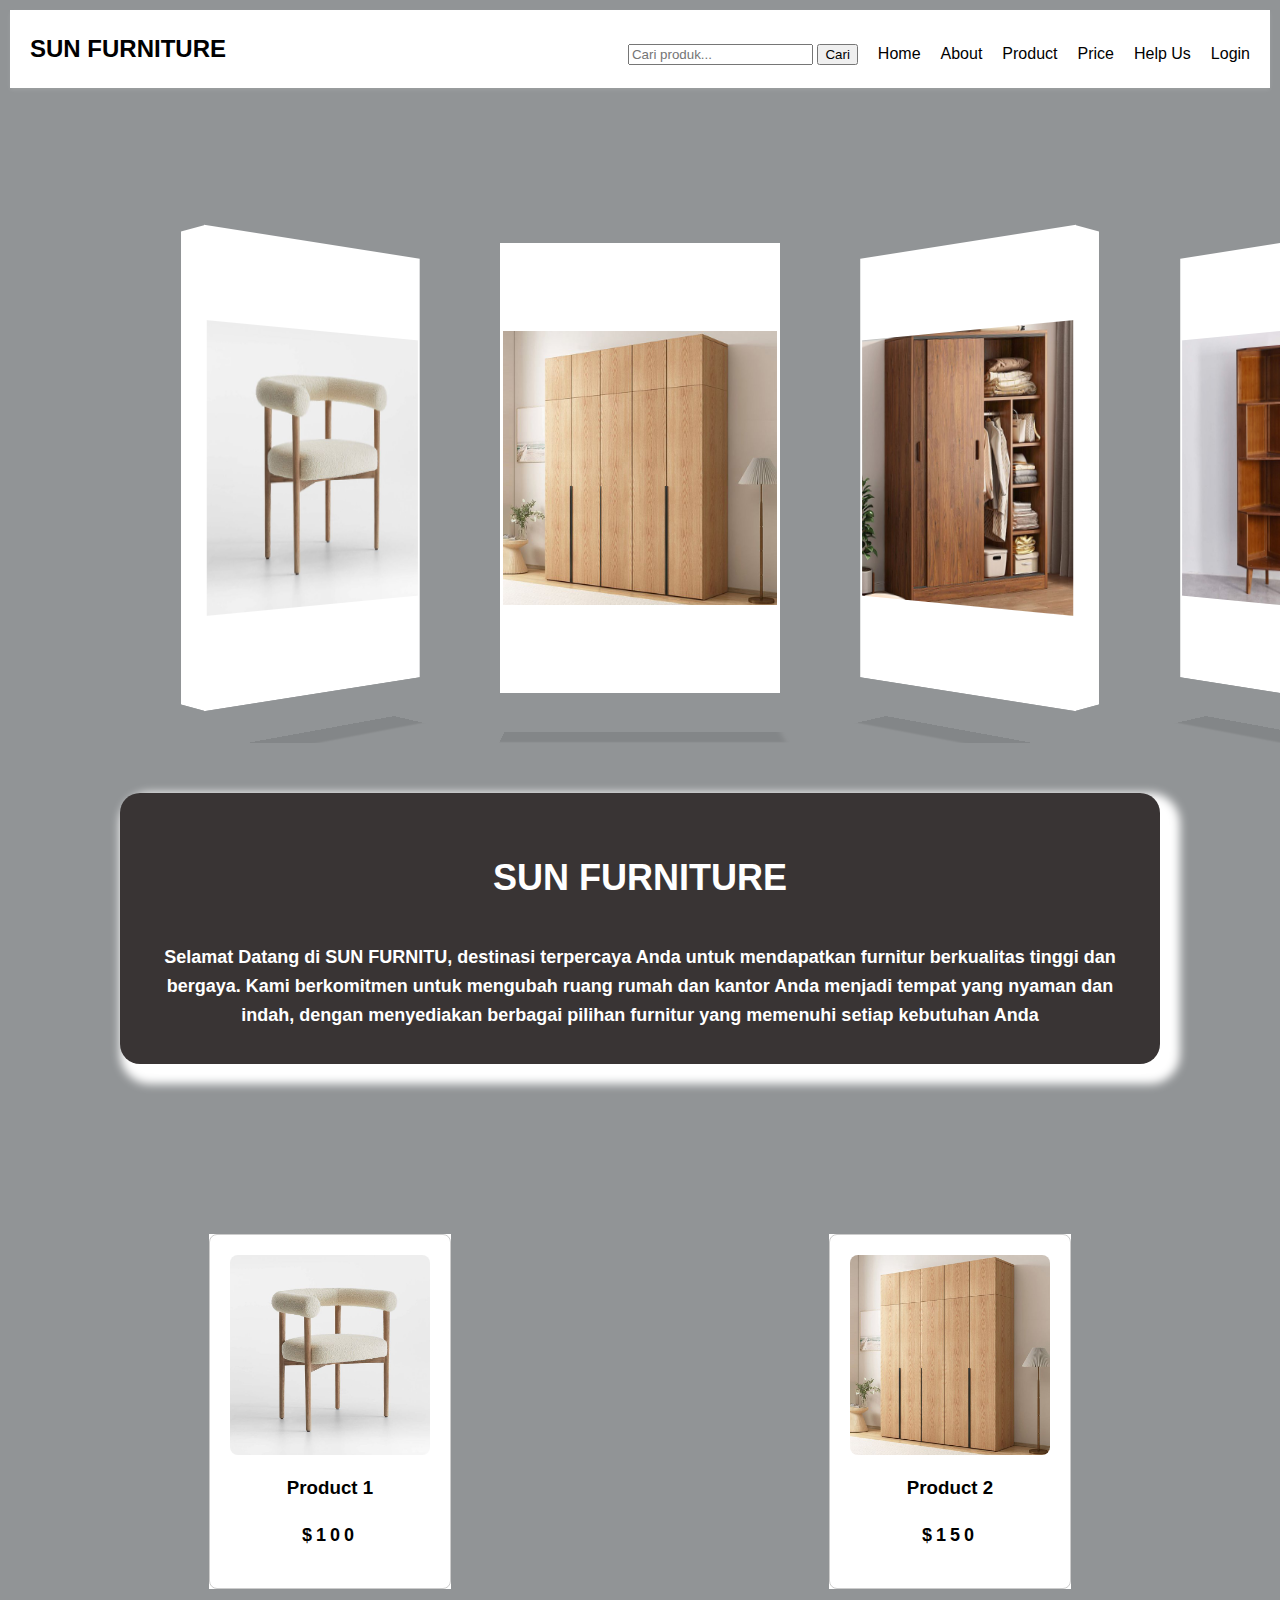
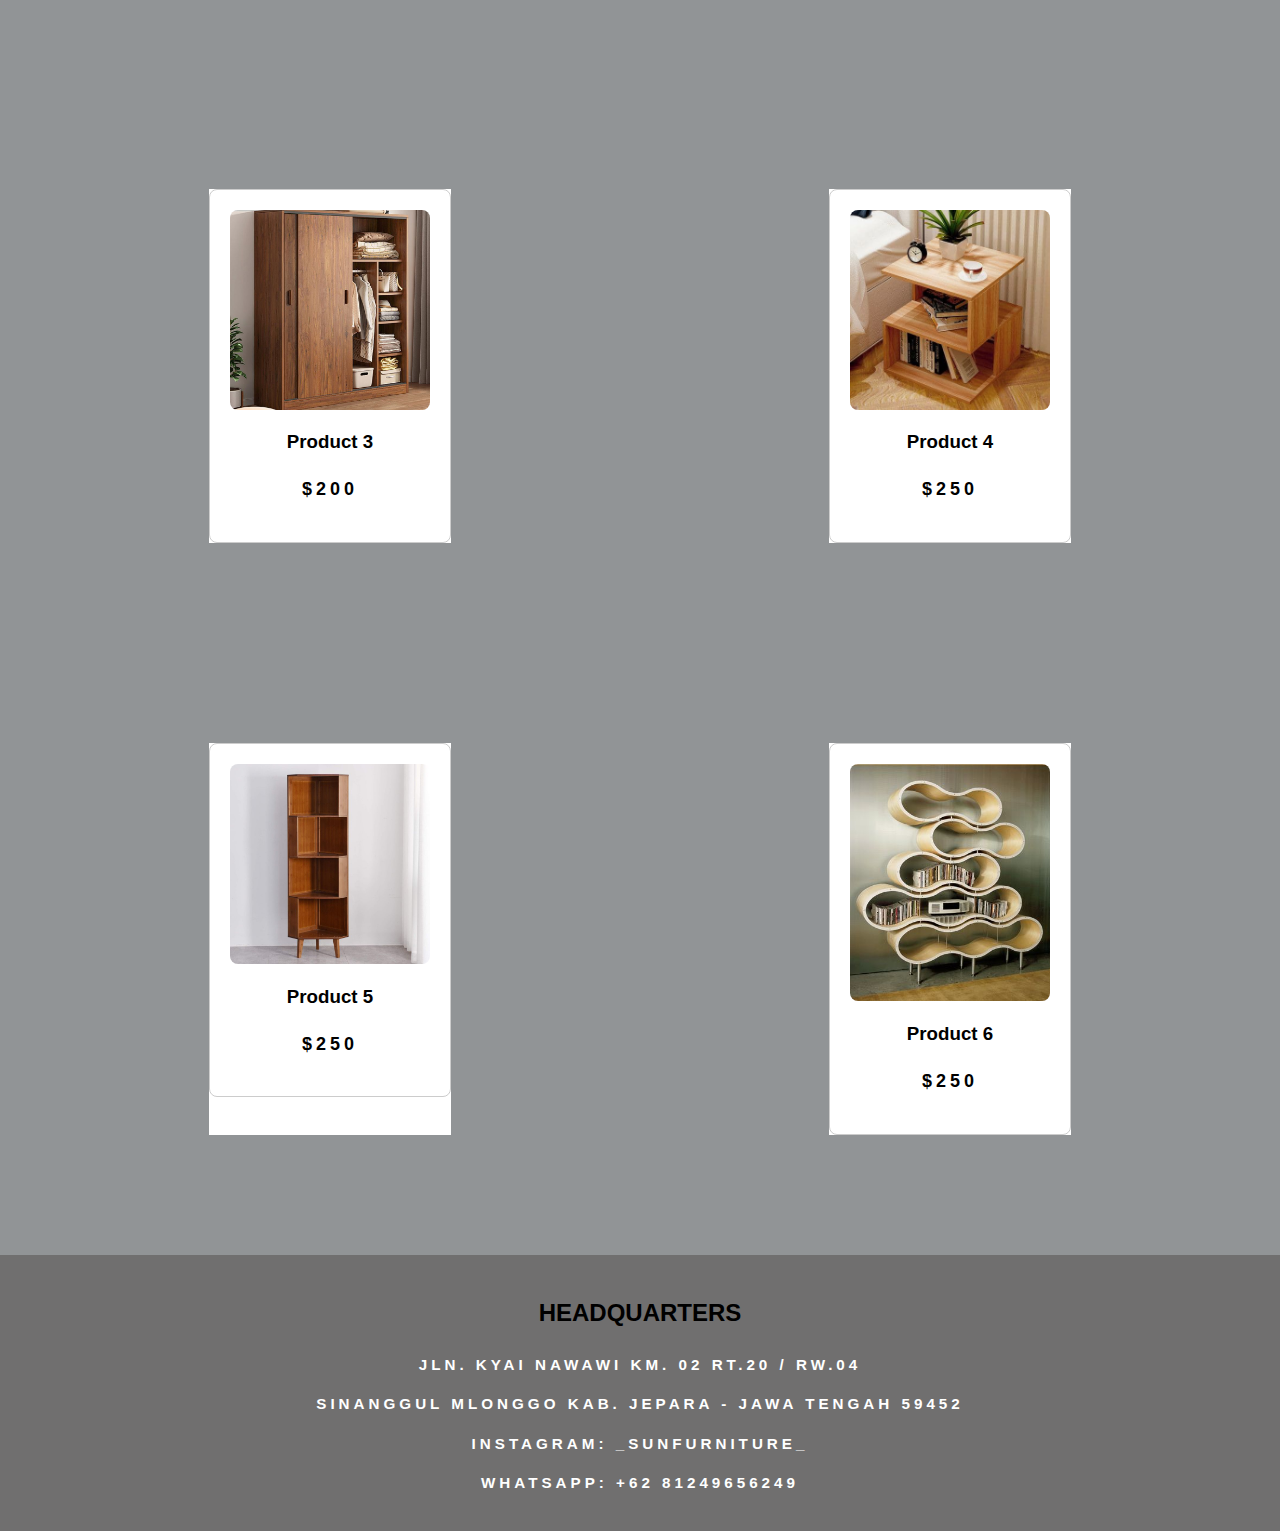
<file: Shabrina/index.html>
<!DOCTYPE html>
<html lang="en">

<head>
  <meta charset="UTF-8" />
  <meta name="viewport" content="width=device-width, initial-scale=1.0" />
  <title>Sun Furniture</title>
  <link rel="stylesheet" href="css/style.css" />
</head>

<body>
  <header>
    <div class="logo">SUN FURNITURE</div>
    <nav>
      <ul>
        <li class="search-bar"> 
          <input type="text" placeholder="Cari produk...">
          <button type="submit">Cari</button>
        </li>
        <li><a href="index.html">Home</a></li>
        <li><a href="#">About</a></li>
        <li><a href="#">Product</a></li>
        <li><a href="#">Price</a></li>
        <li><a href="index.html">Help Us</a></li>
        <li><a href="login.html">Login</a></li>
        
      </ul>
    </nav>
  </header>

  <main>
    <div class="carousel">
      <div class="carousel__body">
        <div class="carousel__prev">
          <i class="far fa-angle-left"></i>
        </div>
        <div class="carousel__next">
          <i class="far fa-angle-right"></i>
        </div>
        <div class="carousel__slider">
          <!-- Replace items below with your dynamic image values if needed -->
          <div class="carousel__slider__item">
            <div class="item__3d-frame">
              <div class="item__3d-frame__box item__3d-frame__box--front">
                <img src="asset/kursi.jpg" alt="Kursi" />
              </div>
              <div class="item__3d-frame__box item__3d-frame__box--left"></div>
              <div class="item__3d-frame__box item__3d-frame__box--right"></div>
            </div>
          </div>
          <div class="carousel__slider__item">
            <div class="item__3d-frame">
              <div class="item__3d-frame__box item__3d-frame__box--front">
                <img src="asset/lemari.jpg" alt="Lemari" />
              </div>
              <div class="item__3d-frame__box item__3d-frame__box--left"></div>
              <div class="item__3d-frame__box item__3d-frame__box--right"></div>
            </div>
          </div>
          <!-- Add more items with images as needed -->
          <div class="carousel__slider__item">
            <div class="item__3d-frame">
              <div class="item__3d-frame__box item__3d-frame__box--front">
                <img src="asset/lemari_baju.jpg" alt="Lemari Baju" />
              </div>
              <div class="item__3d-frame__box item__3d-frame__box--left"></div>
              <div class="item__3d-frame__box item__3d-frame__box--right"></div>
            </div>
          </div>
          <div class="carousel__slider__item">
            <div class="item__3d-frame">
              <div class="item__3d-frame__box item__3d-frame__box--front">
                <img src="asset/rak.jpg" alt="Rak" />
              </div>
              <div class="item__3d-frame__box item__3d-frame__box--left"></div>
              <div class="item__3d-frame__box item__3d-frame__box--right"></div>
            </div>
          </div>
          <!-- Continue for all items -->
        </div>
      </div>
    </div>
    <section class="document">
      <div class="DOCTYPE">
        <h3>SUN FURNITURE</h3>
        <h2>Selamat Datang di SUN FURNITU, 
          destinasi terpercaya Anda untuk mendapatkan furnitur berkualitas tinggi dan bergaya. 
          Kami berkomitmen untuk mengubah ruang rumah dan kantor Anda menjadi tempat yang nyaman dan indah, 
          dengan menyediakan berbagai pilihan furnitur yang memenuhi setiap kebutuhan Anda</h2>
      </div>
    </section>

    <section class="products">
      <div class="cards-categories">
          <div class="card">
            <img src="asset/kursi.jpg" alt="Product 1" />
            <h3>Product 1</h3>
            <p>$100</p>
          </div>
        </div>
        <div class="cards-categories">
          <div class="card">
            <img src="asset/lemari.jpg" alt="Product 2" />
            <h3>Product 2</h3>
            <p>$150</p>
          </div>
        </div>
        <div class="cards-categories">
          <div class="card">
            <img src="asset/lemari_baju.jpg" alt="Product 3" />
            <h3>Product 3</h3>
            <p>$200</p>
          </div>
        </div>
        <div class="cards-categories">
          <div class="card">
            <img src="asset/meja.jpg" alt="Product 4" />
            <h3>Product 4</h3>
            <p>$250</p>
          </div>
        </div>
        <div class="cards-categories">
          <div class="card">
            <img src="asset/rak.jpg" alt="Product 5" />
            <h3>Product 5</h3>
            <p>$250</p>
          </div>
        </div>
        <div class="cards-categories">
          <div class="card">
            <img src="asset/rak_hias.jpg" alt="Product 6" />
            <h3>Product 6</h3>
            <p>$250</p>
          </div>
        </div>
    </section>
  </main>


  <script>
    (function () {
      "use strict";

      var carousel = document.getElementsByClassName('carousel')[0],
        slider = carousel.getElementsByClassName('carousel__slider')[0],
        items = carousel.getElementsByClassName('carousel__slider__item'),
        prevBtn = carousel.getElementsByClassName('carousel__prev')[0],
        nextBtn = carousel.getElementsByClassName('carousel__next')[0];

      var width, height, totalWidth, margin = 20,
        currIndex = 0,
        interval, intervalTime = 4000;

      function init() {
        resize();
        move(Math.floor(items.length / 2));
        bindEvents();
        timer();
      }

      function resize() {
        width = Math.max(window.innerWidth * 0.25, 275);
        height = window.innerHeight * 0.5;
        totalWidth = width * items.length;

        slider.style.width = totalWidth + "px";

        for (var i = 0; i < items.length; i++) {
          var item = items[i];
          item.style.width = (width - (margin * 2)) + "px";
          item.style.height = height + "px";
        }
      }

      function move(index) {
        if (index < 1) index = items.length;
        if (index > items.length) index = 1;
        currIndex = index;

        for (var i = 0; i < items.length; i++) {
          var item = items[i],
            box = item.getElementsByClassName('item__3d-frame')[0];
          if (i === (index - 1)) {
            item.classList.add('carousel__slider__item--active');
            box.style.transform = "perspective(1200px)";
          } else {
            item.classList.remove('carousel__slider__item--active');
            box.style.transform = "perspective(1200px) rotateY(" + (i < (index - 1) ? 40 : -40) + "deg)";
          }
        }

        slider.style.transform = "translate3d(" + ((index * -width) + (width / 2) + window.innerWidth / 2) + "px, 0, 0)";
      }

      function timer() {
        clearInterval(interval);
        interval = setInterval(function () {
          move(++currIndex);
        }, intervalTime);
      }

      function prev() {
        move(--currIndex);
        timer();
      }

      function next() {
        move(++currIndex);
        timer();
      }

      function bindEvents() {
        window.onresize = resize;
        prevBtn.addEventListener('click', function () { prev(); });
        nextBtn.addEventListener('click', function () { next(); });
      }

      init();

    })();

   
  </script>
</body>
<footer>
  <h2>HEADQUARTERS</h2>
  <p>Jln. Kyai Nawawi KM. 02 RT.20 / RW.04</p>
  <p>Sinanggul Mlonggo Kab. Jepara - Jawa tengah 59452</p>
  <p>Instagram: _sunfurniture_</p>
  <p>WhatsApp: +62 81249656249</p>
</footer>

</html>
</file>
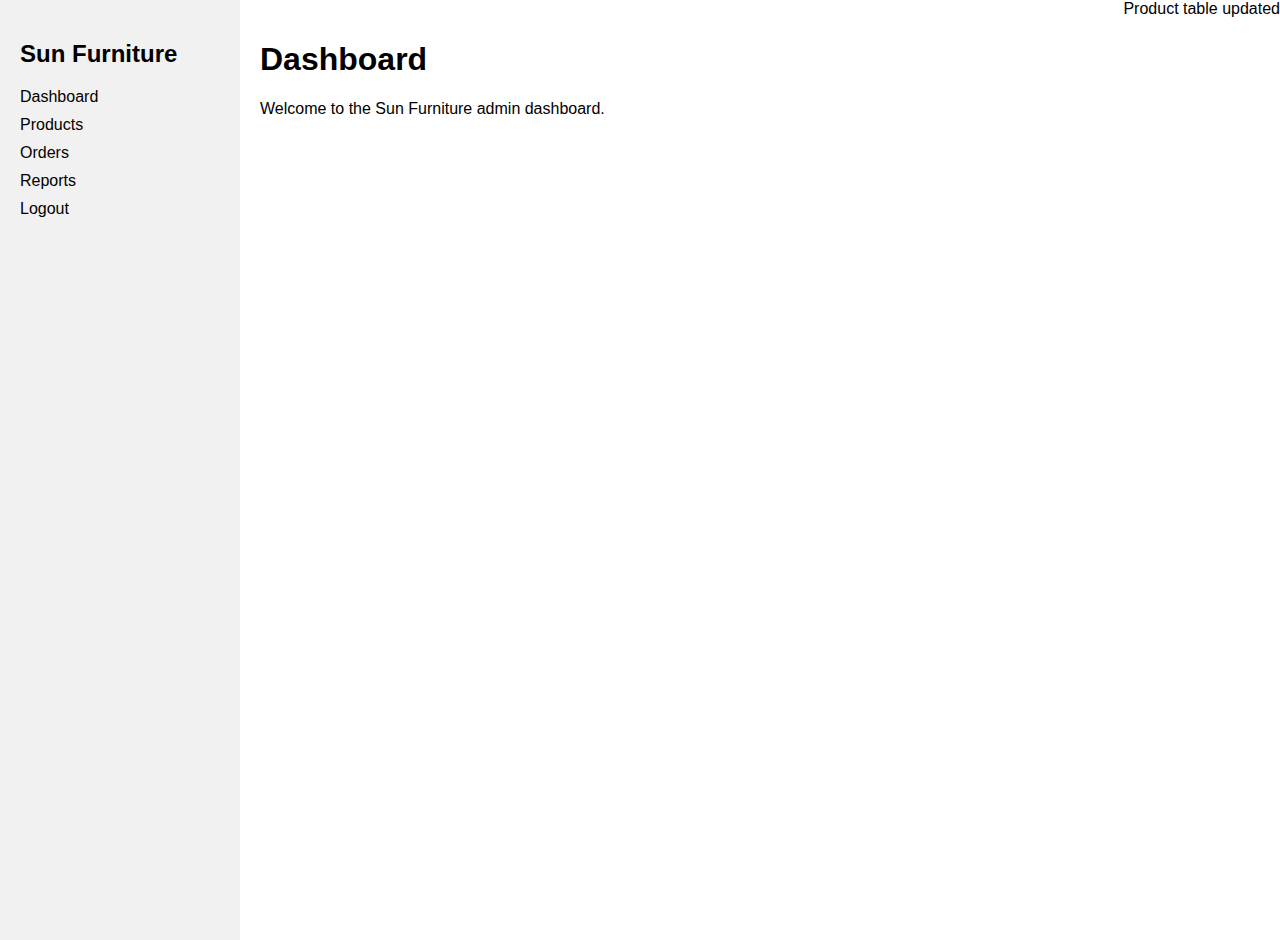
<file: Shabrina/admin.html>
<!DOCTYPE html>
<html lang="en">

<head>
  <meta charset="UTF-8" />
  <meta name="viewport" content="width=device-width, initial-scale=1.0" />
  <title>Admin Dashboard - Sun Furniture</title>
  <link rel="stylesheet" href="css/admin.css" />
</head>

<body>
  <div id="sidebar">
    <h2>Sun Furniture</h2>
    <ul>
      <li><a href="#" onclick="showPage('dashboard')">Dashboard</a></li>
      <li><a href="#" onclick="showPage('products')">Products</a></li>
      <li><a href="#" onclick="showPage('orders')">Orders</a></li>
      <li><a href="#" onclick="showPage('reports')">Reports</a></li>
      <li><a href="index.html">Logout</a></li>
    </ul>
  </div>

  <div id="main-content">
    <div id="dashboard-page">
      <h1>Dashboard</h1>
      <p>Welcome to the Sun Furniture admin dashboard.</p>
    </div>

    <div id="products-page" style="display: none">
      <h1>Products</h1>

      <button id="incrementButton" class="create-button" onclick="showProductModal()">
        Create New Product
      </button>
      <button id="count">0</button>
      <table id="product-table">
        <thead>
          <tr>
            <th>Name</th>
            <th>Price</th>
            <th>Actions</th>
          </tr>
        </thead>
        <tbody></tbody>
      </table>
    </div>

    <div id="orders-page" style="display: none">
      <h1>Orders</h1>
      <button class="create-button" onclick="showOrderModal()">
        Create New Order
      </button>
      <table id="order-table">
        <thead>
          <tr>
            <th>Customer Name</th>
            <th>Product</th>
            <th>Quantity</th>
            <th>Total Price</th>
            <th>Actions</th>
          </tr>
        </thead>
        <tbody></tbody>
      </table>
    </div>

    <div id="reports-page" style="display: none">
      <h1>Reports</h1>
      <h2>Order Summary</h2>
      <table id="report-table">
        <thead>
          <tr>
            <th>Customer Name</th>
            <th>Product</th>
            <th>Quantity</th>
            <th>Total Price</th> 
          </tr>
        </thead>
        <tbody></tbody>
      </table>
      <h3>Total Revenue: $<span id="total-revenue">0</span></h3>
    </div>
  </div>

  <div id="product-modal" class="modal">
    <div class="modal-content">
      <span class="close" onclick="closeProductModal()">&times;</span>
      <h2>Create New Product</h2>
      <form id="product-form">
        <input type="text" id="product-name" placeholder="Product Name" required />
        <input type="number" id="product-price" placeholder="Price" required />
        <button type="submit">Add Product</button>
      </form>
    </div>
  </div>

  <div id="order-modal" class="modal">
    <div class="modal-content">
      <span class="close" onclick="closeOrderModal()">&times;</span>
      <h2>Create New Order</h2>
      <form id="order-form">
        <input type="text" id="customer-name" placeholder="Customer Name" required />
        <select id="order-product" required>
          <option value="">Select a product</option>
        </select>
        <input type="number" id="order-quantity" placeholder="Quantity" required />
        <button type="submit">Add Order</button>
      </form>
    </div>
  </div>
  <div id="snackbar" class="snackbar"></div>
</body>
<script src="js/script.js">
  function showSnackbar(message) {
    var snackbar = document.getElementById("snackbar");
    snackbar.textContent = message;
    snackbar.className = "snackbar show";
    setTimeout(() => { snackbar.className = snackbar.className.replace("show", ""); }, 3000);
  }
</script>
<script>
  const localStorageKey = "JUMLAH_KLIK";
   if (typeof Storage !== "undefined") {
      if (localStorage.getItem(localStorageKey) === null) {
     localStorage.setItem(localStorageKey, 0);
      }
             const Incrementbutton = document.querySelector("#incrementButton");
      const clearButton = document.querySelector("#clear");
      const countDisplay = document.querySelector("#count");
      countDisplay.innerText = localStorage.getItem(localStorageKey);
   Incrementbutton.addEventListener("click", function () {
      let count = localStorage.getItem(localStorageKey);
      count++;
      localStorage.setItem(localStorageKey, count);
      countDisplay.innerText = localStorage.getItem(localStorageKey);
       });
      clearButton.addEventListener("click", function () {
         localStorage.removeItem(localStorageKey);
     countDisplay.innerText = 0;
      });
     } else {
       alert("Browser yang Anda gunakan tidak mendukung Web Storage");
   }
</script>

</html>
</file>
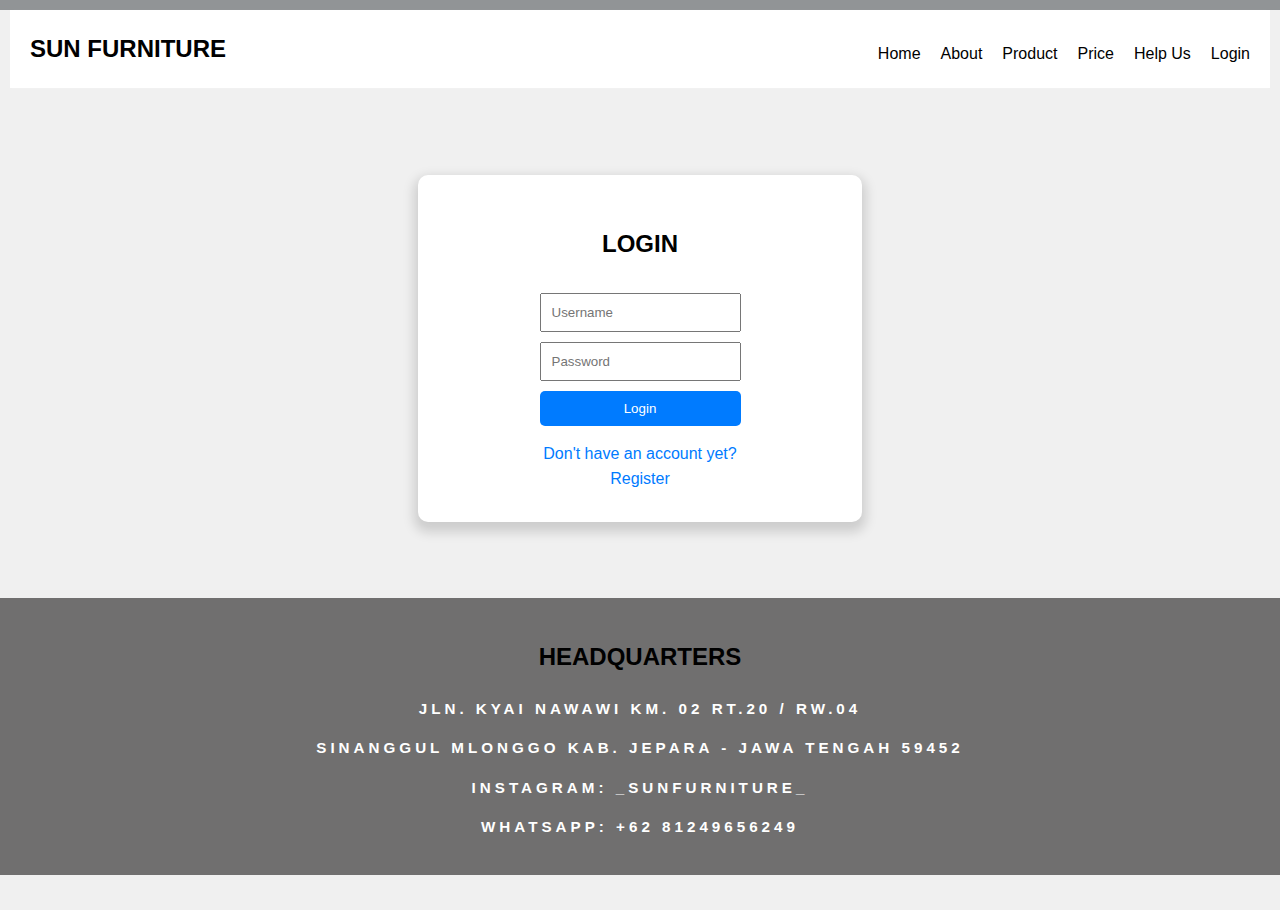
<file: Shabrina/login.html>
<!DOCTYPE html>
<html lang="en">

<head>
  <meta charset="UTF-8" />
  <meta name="viewport" content="width=device-width, initial-scale=1.0" />
  <title>Login - Sun Furniture</title>
  <link rel="stylesheet" href="css/style.css" />
  <style>
    body {
      font-family: Arial, sans-serif;
      justify-content: center;
      align-items: center;
      height: 100vh;
      margin: 0;
      background-color: #f0f0f0;
    }

    .login-container {
      background-color: #ffffff;
      padding: 20px;
      border-radius: 5px;
      box-shadow: 0 0 10px rgba(0, 0, 0, 0.1);
    }

    h2 {
      text-align: center;
    }

    input {
      display: block;
      width: 100%;
      margin: 10px 0;
      padding: 10px;
      box-sizing: border-box;
    }

    button {
      width: 100%;
      padding: 10px;
      background-color: #007bff;
      color: #ffffff;
      border: none;
      border-radius: 5px;
      cursor: pointer;
    }

    .links {
      text-align: center;
      margin-top: 15px;
    }

    .links a {
      color: #007bff;
      text-decoration: none;
    }

    main {
      display: flex;
      justify-content: center;
      align-items: center;
      height: 500px;
    }

    .login-container {
      display: flex;
      flex-direction: column;
      align-items: center;
      width: 30%;
      background-color: white;
      padding: 30px;
      margin: 0 auto;
      box-shadow: 0 6px 12px 4px rgba(0, 0, 0, 0.15);
      border-radius: 10px;
    }
  </style>
</head>

<body>
  <header>
    <div class="logo">SUN FURNITURE</div>
    <nav>
      <ul>
        <li><a href="index.html">Home</a></li>
        <li><a href="#">About</a></li>
        <li><a href="#">Product</a></li>
        <li><a href="#">Price</a></li>
        <li><a href="#">Help Us</a></li>
        <li><a href="login.html">Login</a></li>
      </ul>
    </nav>
  </header>
  <main>
    <div class="login-container">
      <h2>LOGIN</h2>
      <form id="login-form">
        <input type="text" id="username" placeholder="Username" required />
        <input type="password" id="password" placeholder="Password" required />
        <button type="submit">Login</button>
      </form>
      <div class="links">
        <a href="#">Don't have an account yet?</a>
        <br />
        <a href="register.html">Register</a>
      </div>
    </div>
  </main>
  <footer>
    <h2>HEADQUARTERS</h2>
    <p>Jln. Kyai Nawawi KM. 02 RT.20 / RW.04</p>
    <p>Sinanggul Mlonggo Kab. Jepara - Jawa Tengah 59452</p>
    <p>Instagram: _sunfurniture_</p>
    <p>WhatsApp: +62 81249656249</p>
  </footer>
  <div id="snackbar" class="snackbar"></div>
</body>

<script>
// Check if user data exists in localStorage and prefill if available
window.onload = function () {
  const savedUsername = localStorage.getItem('username');
  
  if (savedUsername) {
    document.getElementById('username').value = savedUsername;
  }
};

// Handle form submission and localStorage update
document.getElementById("login-form").addEventListener("submit", async function (e) {
  e.preventDefault();

  const username = document.getElementById("username").value;
  const password = document.getElementById("password").value;

  // Hash password before storing (client-side hashing using SHA-256)
  const hashedPassword = await hashPassword(password);

  // Save username and hashed password to localStorage
  localStorage.setItem('username', username);
  localStorage.setItem('password', hashedPassword);

  // Show a snackbar and ask for confirmation to redirect
  showSnackbar("Login successful!");

  setTimeout(() => {
    let confirmation = confirm("Do you want to continue to the admin page?");
    if (confirmation) {
      window.location.href = "admin.html";
    } else {
      showSnackbar("You canceled the redirection.");
    }
  }, 2000);
});

// Hash password using SHA-256
async function hashPassword(password) {
  const encoder = new TextEncoder();
  const data = encoder.encode(password);
  const hash = await crypto.subtle.digest('SHA-256', data);
  return Array.from(new Uint8Array(hash)).map(b => b.toString(16).padStart(2, '0')).join('');
}

function showSnackbar(message) {
  var snackbar = document.getElementById("snackbar");
  snackbar.textContent = message;
  snackbar.className = "snackbar show";
  setTimeout(() => { snackbar.className = snackbar.className.replace("show", ""); }, 3000);
}
</script>

</html>
</file>
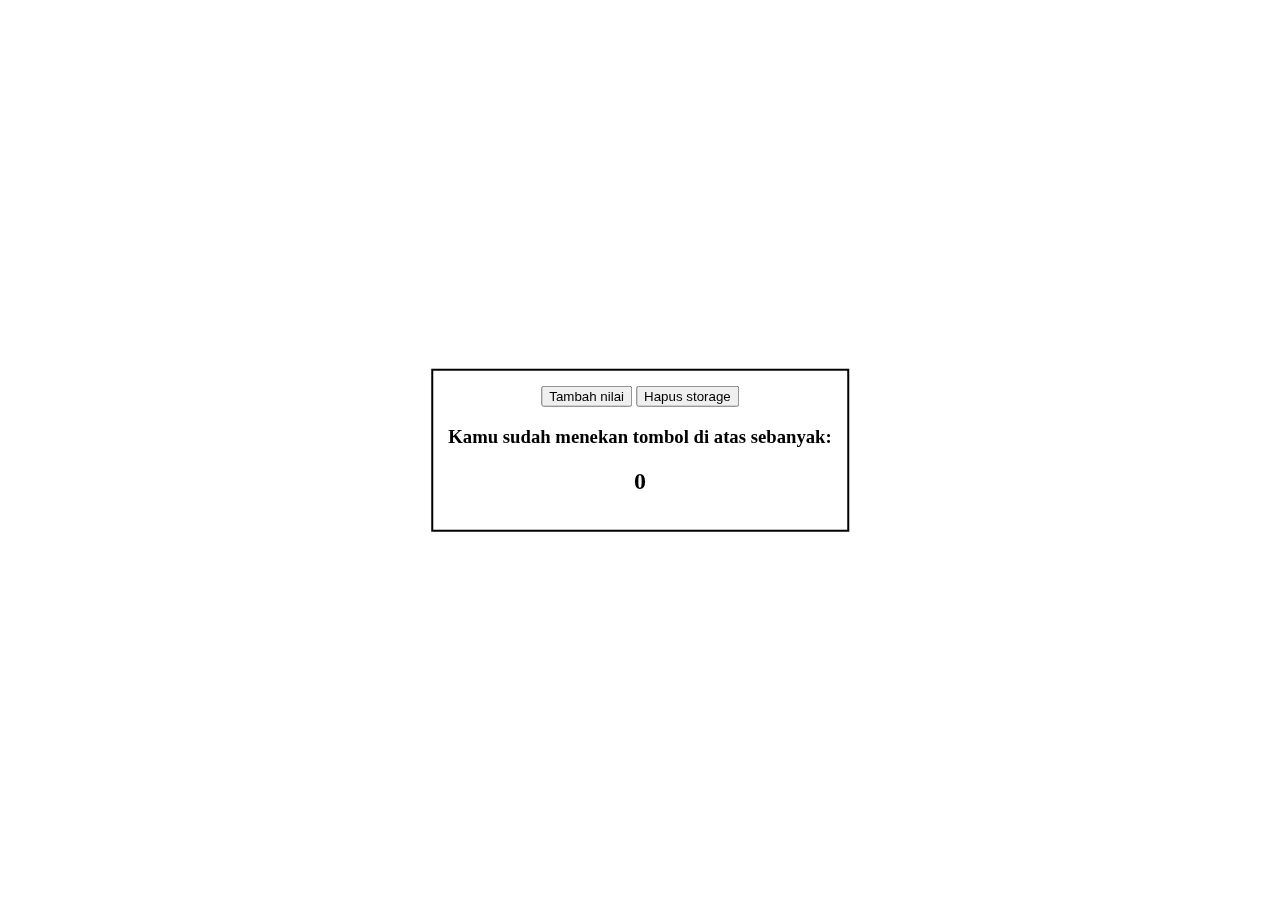
<file: Shabrina/tes.html>
<!DOCTYPE html>
<html>
<head>
   <title>Local Storage</title>
	<style>
	   .contents {
		position: fixed;
		top: 50%;
		left: 50%;
		transform: translate(-50%, -50%);
		border: 2px solid black;
		padding: 15px;
	   }
	   #generateButton {
		margin-top: 5px;
		margin-bottom: 15px;
	   }
	</style>
</head>
   <body>
	<center>
	   <div class="contents">
		<button id="incrementButton">Tambah nilai</button>
		<button id="clear">Hapus storage</button>
		<h3>Kamu sudah menekan tombol di atas sebanyak:</h3>
		<h2 id="count">0</h2>
	   </div>
	</center>
	<script>
	   
	</script>
</body>
</html>
</file>
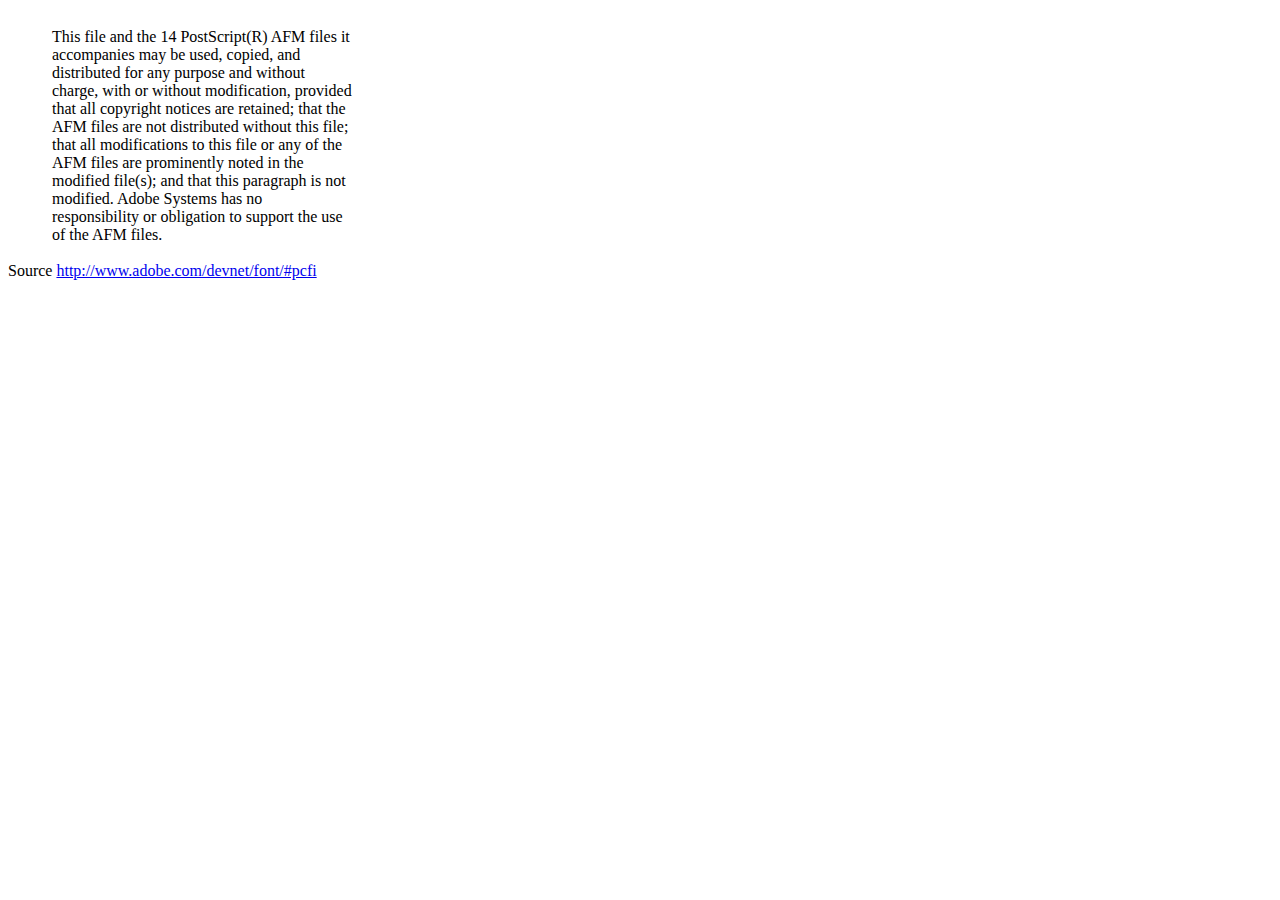
<file: dompdf/vendor/dompdf/dompdf/lib/fonts/mustRead.html>
<html>
	<head>
		<meta http-equiv="content-type" content="text/html;charset=iso-8859-1">
		<meta name="generator" content="Adobe GoLive 4">
		<title>Core 14 AFM Files - ReadMe</title>
	</head>
	<body bgcolor="white">
		<font color="white">or</font>
		<table border="0" cellpadding="0" cellspacing="2">
			<tr>
				<td width="40"></td>
				<td width="300">This file and the 14 PostScript(R) AFM files it accompanies may be used, copied, and distributed for any purpose and without charge, with or without modification, provided that all copyright notices are retained; that the AFM files are not distributed without this file; that all modifications to this file or any of the AFM files are prominently noted in the modified file(s); and that this paragraph is not modified. Adobe Systems has no responsibility or obligation to support the use of the AFM files. <font color="white">Col</font></td>
			</tr>
		</table>
		<p>Source <a href="http://www.adobe.com/devnet/font/#pcfi">http://www.adobe.com/devnet/font/#pcfi</a></p>
</body>
</html>
</file>
<file: Shabrina/css/style.css>
/* Base styles */
body {
    font-family: Arial, sans-serif;
    margin: 0;
    padding: 0;
    line-height: 1.6;
}

header {
    background-color: #ffffff;
    margin: 10px;
    padding: 20px 20px;
    display: flex;
    justify-content: space-between;
    align-items: center;
    box-shadow: 0 2px 4px rgba(255, 255, 255, 0.1);
    flex-wrap: wrap;
}

.logo {

    font-size: 24px;
    font-weight: bold;
}

nav ul {
    list-style-type: none;
    display: flex;
    margin: 0;
    padding: 0;
    flex-wrap: wrap;
}

nav ul li {
    margin-left: 20px;
    margin-top: 10px;
}

nav ul li a {
    text-decoration: none;
    color: #000;
}

nav ul li .search-bar {
    width: 100%;
    padding: 10px;
    margin-left: 10px;
    margin-right: 10px;
    margin-top: 20px;
    box-sizing: border-box;
    border-radius: 10px;
}

.banner {
    background-color: #f0f0f0;
    padding: 40px 20px;
    text-align: center;
}

.products {
    display: flex;
    justify-content: space-around;
    flex-wrap: wrap;
    padding: 20px;
}

.cards-categories {
  margin: 100px;
  background-color: #ffffff;
}

.card {
  border: 1px solid #ccc;
  border-radius: 8px;
  box-shadow: 5 4px 8px rgba(0, 0, 0, 0.1);
  text-align: center;
  padding: 20px;
  width: 200px;
}

.card img {
  max-width: 100%;
  border-radius: 8px;
}

.card h3 {
  margin: 10px 0;
}

.card p {
  font-size: 18px;
  color: #000000;
}

.product {
    width: 100%;
    max-width: 300px;
    margin: 10px;
    text-align: center;
}

.product img {
    width: 100%;
    height: auto;
    max-width: 200px;
}

.document {
  text-align: center;
  margin: 50px auto;
  padding: 20px;
  max-width: 1000px;
  background-color: #393434;
  box-shadow: 10px 10px 10px 10px #fff;
  border-radius: 20px;
}

.DOCTYPE h3 {
  font-family:'Gill Sans', 'Gill Sans MT', Calibri, 'Trebuchet MS', sans-serif;
  font-size: 36px;
  color: #ffffff;
}

.DOCTYPE h2 {
  font-family: 'Trebuchet MS', 'Lucida Sans Unicode', 'Lucida Grande', 'Lucida Sans', Arial, sans-serif;
  font-size: 18px;
  color: #fff;
  line-height: 1.6;
}

footer {
    background-color: #706f6f;
    padding: 20px;
    text-align: center;
}

.form-container {
    max-width: 400px;
    margin: 40px auto;
    padding: 20px;
    background-color: #ffffff;
    border-radius: 5px;
    box-shadow: 0 0 10px rgba(0,0,0,0.1);
}

.form-container h2 {
    text-align: center;
    margin-bottom: 20px;
}

.form-container input {
    display: block;
    width: 100%;
    padding: 10px;
    margin-bottom: 10px;
    box-sizing: border-box;
}

.form-container button {
    width: 100%;
    padding: 10px;
    background-color: #007bff;
    color: #ffffff;
    border: none;
    border-radius: 5px;
    cursor: pointer;
}

.form-container .links {
    text-align: center;
    margin-top: 15px;
}

.form-container .links a {
    color: #007bff;
    text-decoration: none;
}

/* Admin page styles */
#sidebar {
    width: 200px;
    background-color: #f1f1f1;
    height: 100vh;
    padding: 20px;
    position: fixed;
    left: 0;
    top: 0;
    overflow-y: auto;
}

#main-content {
    margin-left: 220px;
    padding: 20px;
}

.modal {
    display: none;
    position: fixed;
    z-index: 1;
    left: 0;
    top: 0;
    width: 100%;
    height: 100%;
    overflow: auto;
    background-color: rgba(0,0,0,0.4);
}

.modal-content {
    background-color: #fefefe;
    margin: 15% auto;
    padding: 20px;
    border: 1px solid #888;
    width: 80%;
    max-width: 500px;
}

.close {
    color: #aaa;
    float: right;
    font-size: 28px;
    font-weight: bold;
    cursor: pointer;
}

table {
    width: 100%;
    border-collapse: collapse;
    margin-top: 20px;
}

th, td {
    border: 1px solid #ddd;
    padding: 8px;
    text-align: left;
}

th {
    background-color: #f2f2f2;
}

:root {
    --crsl-bg: transparent;
    --box-bg: #ffffff;
    --box-shadow: #0000001c;
    --box-shadow-border: #0000000f;
    --box-border: #fff;
  }
  
  html, body {
    /* padding: 0;
    margin: 0;
    width: 100%;
    height: 100%; */
    background: rgb(145, 148, 150);
    /* background: -moz-radial-gradient(circle, rgba(47,53,57,1) 0%, rgba(30,39,46,1) 100%);
    background: -webkit-radial-gradient(circle, rgba(47,53,57,1) 0%, rgba(30,39,46,1) 100%);
    background: radial-gradient(circle, rgba(47,53,57,1) 0%, rgba(30,39,46,1) 100%); */
    filter: progid:DXImageTransform.Microsoft.gradient(startColorstr="#2f3539",endColorstr="#1e272e",GradientType=1); 
  }
  
  * {
    font-family: 'Source Sans Pro', sans-serif;
  }
  
  p {
    font-size: .95em;
    font-weight: bold;
    top: 7.5%;
    width: 100%;
    letter-spacing: 4px;
    text-transform: uppercase;
    text-align: center;
    color: white;
    user-select: none;    
  }
  
  .carousel {
    padding-top: 125px;
  }
  
  .carousel {
    position: relative;
    display: block;
    width: 100%;
    box-sizing: border-box;
  }
  
  .carousel__prev, .carousel__next {
    position: absolute;
    bottom: -15%;
    transition: transform 0.25s ease;
  }
  
  .carousel__prev i, .carousel__next i {
    font-size: 60px;
    color: var(--box-border);
    cursor: pointer;
  }
  
  .carousel__prev:hover, .carousel__next:hover {
    transform: scale(1.25);
  }
  
  .carousel__prev {
    left: 40%;
  }
  
  .carousel__next {
    right: 40%;
  }
  
  .carousel__body {
    width: 100%;
    padding: 20px 0 50px 0;
    overflow: hidden;
  }
  
  .carousel__slider {
    position: relative;
    transition: transform 1s ease-in-out;
    background: var(--crsl-bg);
  }
  
  .carousel__slider__item {
    position: relative;
    display: block;
    float: left;
    box-sizing: border-box;
    margin-left: 20px;
    margin-right: 20px;
  }
  
  .item__3d-frame {
    position: relative;
    width: 100%;
    height: 100%;
    transition: transform 1s ease-in-out;
    transform-style: preserve-3d;
  }
  
  .item__3d-frame:after {
    content: '';
    position: absolute;
    bottom: -15%;
    width: 100%;
    height: 40px;
    background: var(--box-shadow);
    box-shadow: 0px 0px 5px 5px var(--box-shadow);
    transform: rotateX(90deg) translate3d(0px, -20px, 0px);
    opacity: 0.85;
  }
  .item__3d-frame__box img {
    width: 100%;
    height: auto;
    display: block;
  }
  
  .item__3d-frame__box {
    display: flex;
    align-items: center;
    vertical-align: middle;
    text-align: center;
    position: absolute;
    width: 100%;
    height: 100%;
    box-sizing: border-box;
    border-color: var(--box-border);
    background: var(--box-bg);
    border-width: 3px;
    border-style: solid;
  }
  
  .item__3d-frame__box h1 {
    font-size: 7em;
    width: 100%;
    color: var(--box-border);
  }
  
  .item__3d-frame__box--left, .item__3d-frame__box--right {
    top: 0;
    width: 40px;
    backface-visibility: hidden;
  }
  
  .item__3d-frame__box--left {
    left: 0;
    border-left-width: 5px;
    transform: translate3d(1px, 0, -40px) rotateY(-90deg);
    transform-origin: 0%;
  }
  
  .item__3d-frame__box--right {
    right: 0;
    border-right-width: 5px;
    transform: translate3d(-1px, 0, -40px) rotateY(90deg);
    transform-origin: 100%;
  }
  

/* Responsive styles */
@media screen and (max-width: 768px) {
    header {
        flex-direction: column;
        align-items: flex-start;
    }

    nav ul {
        flex-direction: column;
        align-items: flex-start;
    }

    nav ul li {
        margin-left: 0;
        margin-bottom: 10px;
    }

    .product {
        width: 100%;
    }

    #sidebar {
        width: 100%;
        height: auto;
        position: relative;
    }

    #main-content {
        margin-left: 0;
    }

    .modal-content {
        width: 95%;
    }
}

@media screen and (min-width: 769px) and (max-width: 1024px) {
    .product {
        width: calc(50% - 20px);
    }
}

@media screen and (min-width: 1025px) {
    .product {
        width: calc(25% - 20px);
    }
}
</file>
<file: Shabrina/css/admin.css>
body {
  font-family: Arial, sans-serif;
  margin: 0;
  padding: 0;
  display: flex;
}
#sidebar {
  width: 200px;
  background-color: #f1f1f1;
  height: 100vh;
  padding: 20px;
}
#sidebar h2 {
  margin-bottom: 20px;
}
#sidebar ul {
  list-style-type: none;
  padding: 0;
}
#sidebar ul li {
  margin-bottom: 10px;
}
#sidebar ul li a {
  text-decoration: none;
  color: #000;
}
#main-content {
  flex-grow: 1;
  padding: 20px;
}
table {
  width: 100%;
  border-collapse: collapse;
  margin-top: 20px;
}
th,
td {
  border: 1px solid #ddd;
  padding: 8px;
  text-align: left;
}
th {
  background-color: #f2f2f2;
}
form {
  margin-bottom: 20px;
}
input,
button {
  margin: 5px;
  padding: 5px;
}
.create-button {
  background-color: #4caf50;
  color: white;
  padding: 10px 20px;
  border: none;
  cursor: pointer;
}
.modal {
  display: none;
  position: fixed;
  z-index: 1;
  left: 0;
  top: 0;
  width: 100%;
  height: 100%;
  overflow: auto;
  background-color: rgba(0, 0, 0, 0.4);
}
.modal-content {
  background-color: #fefefe;
  margin: 15% auto;
  padding: 20px;
  border: 1px solid #888;
  width: 80%;
}
.close {
  color: #aaa;
  float: right;
  font-size: 28px;
  font-weight: bold;
  cursor: pointer;
}
</file>
